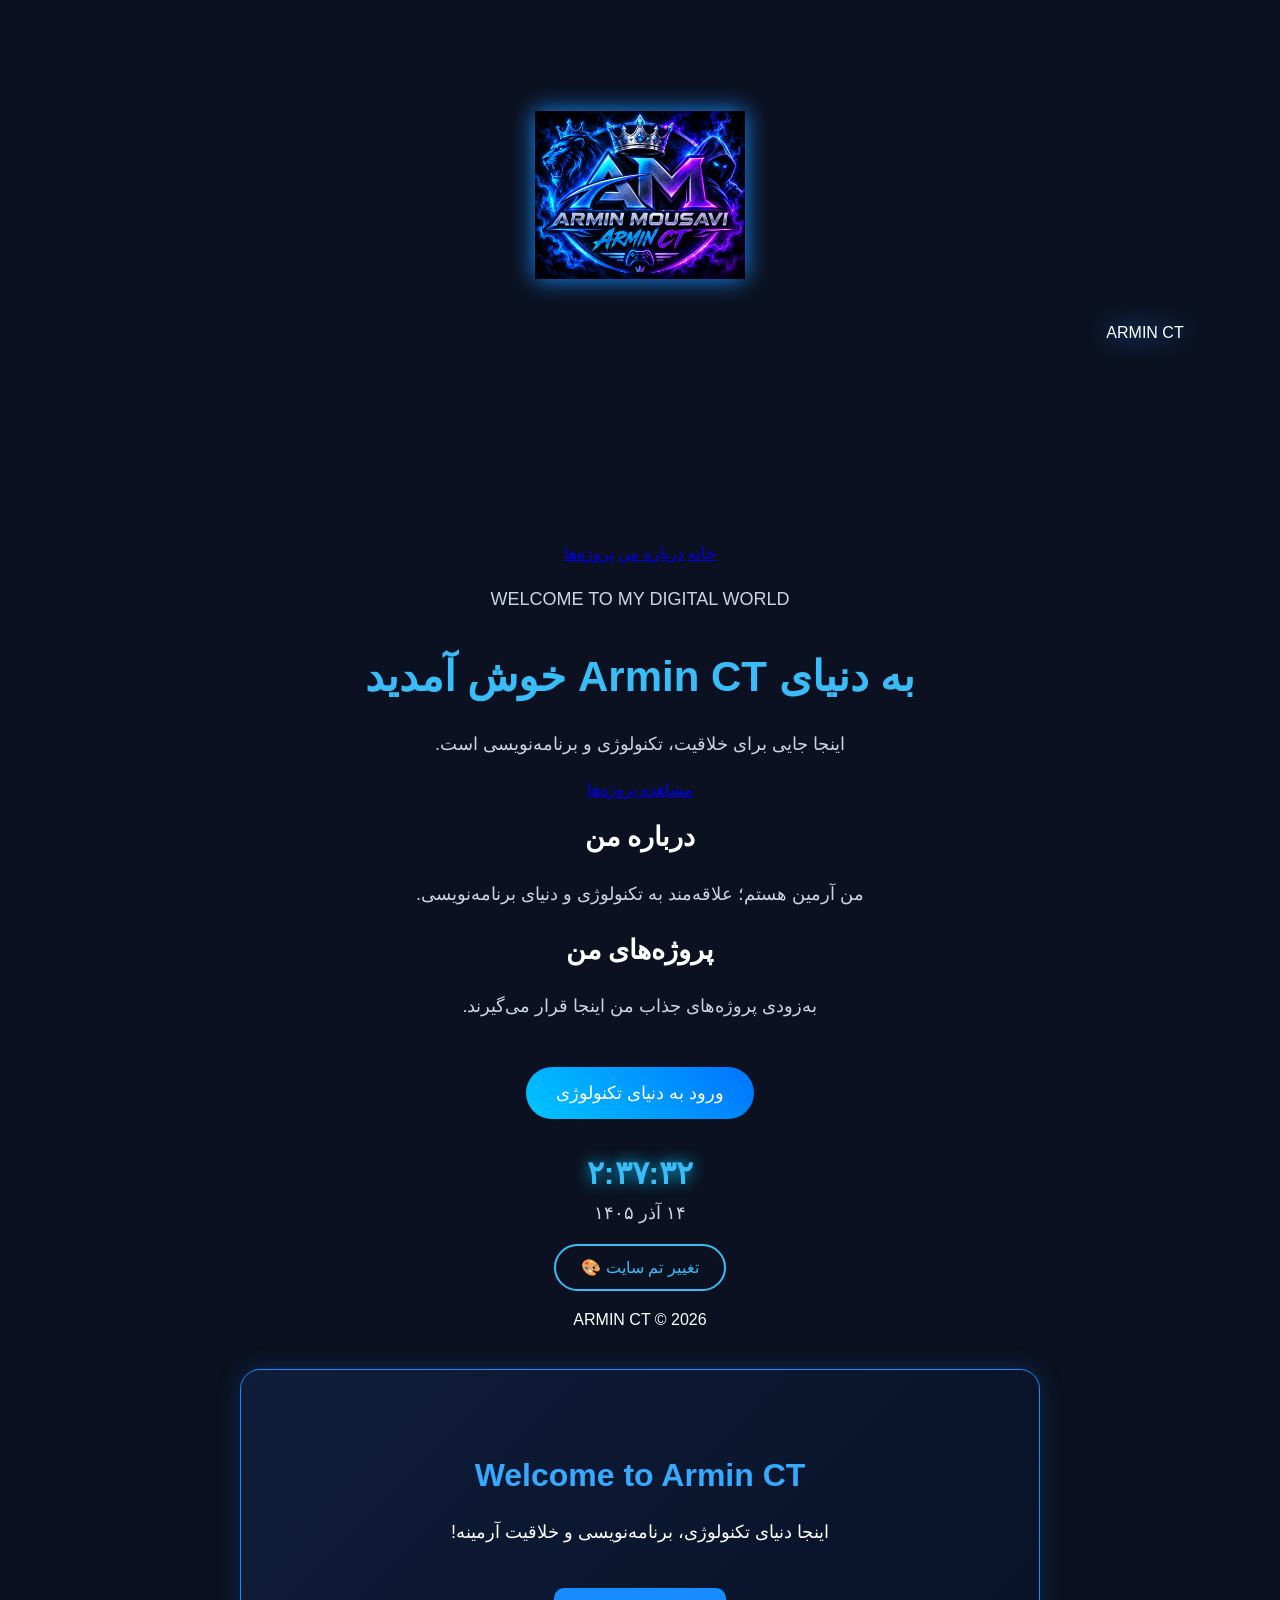
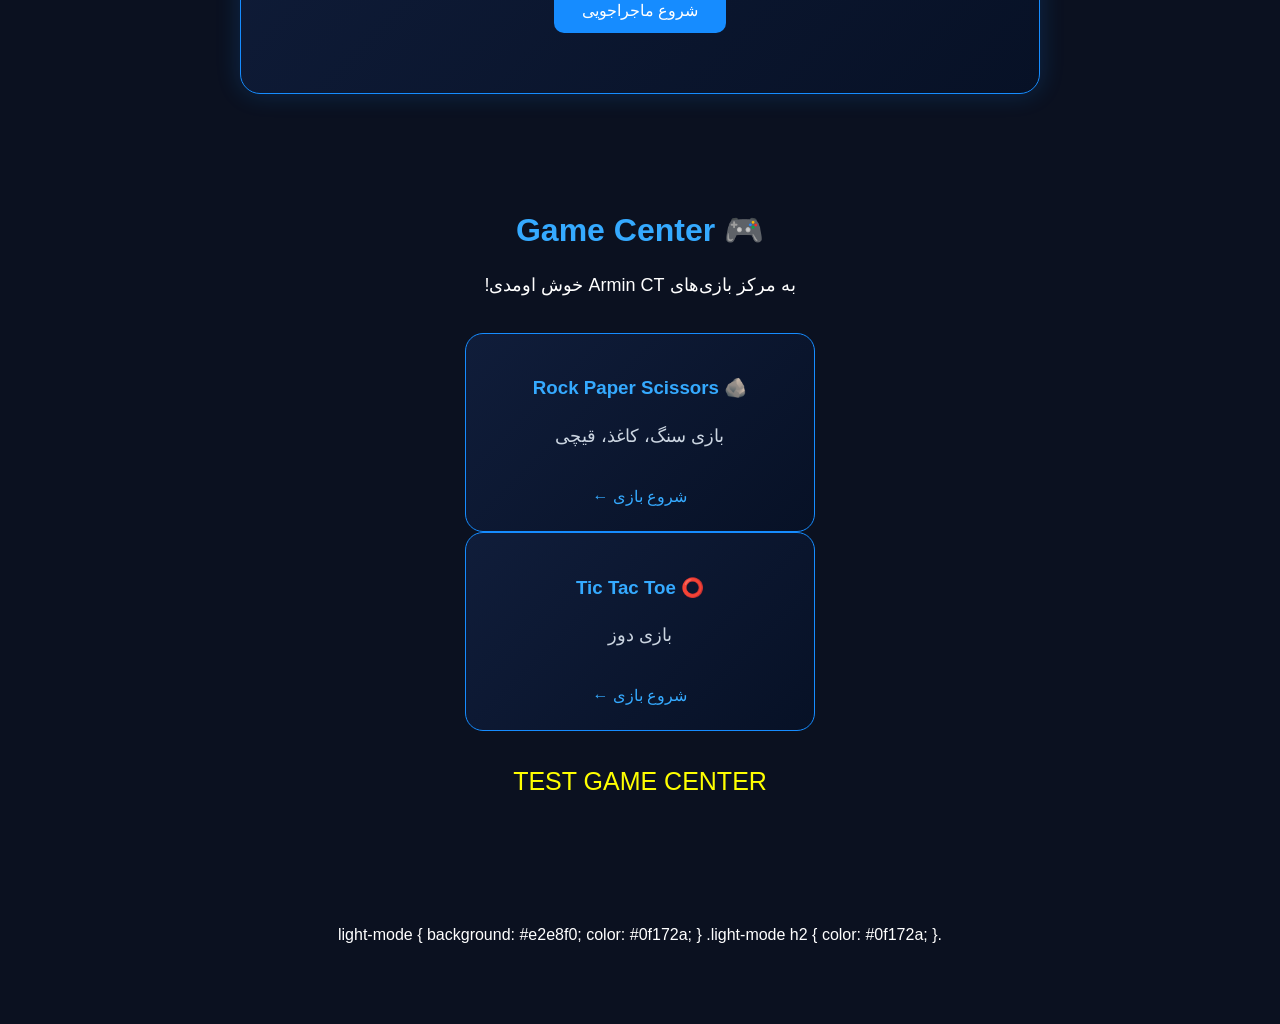
<file: index.html>
<!DOCTYPE html>
<html lang="fa" dir="rtl">
<head>
  <meta name="google-site-verification" content="mWU2wFauvjblt5ZST6eEKEn3lCMt_ggomNJCG3_ErS8" />  
    <meta charset="UTF-8">
    <meta name="viewport" content="width=device-width, initial-scale=1.0">
    <title>Armin CT</title>
<link rel="stylesheet" href="style.css">
</head>

<body>

    <header>
      <img src="armin%20mousavi.jfif" alt="ARMIN MOUSAVI Logo" class="logo">
        <div class="logo">ARMIN <span>CT</span></div>
        <nav>
            <a href="#home">خانه</a>
            <a href="#about">درباره من</a>
            <a href="#projects">پروژه‌ها</a>
        </nav>
    </header>

    <main id="home">

        <section class="hero">
            <p class="welcome">WELCOME TO MY DIGITAL WORLD</p>

            <h1>به دنیای <span>Armin CT</span> خوش آمدید</h1>

            <p class="description">
                اینجا جایی برای خلاقیت، تکنولوژی و برنامه‌نویسی است.
            </p>

            <a class="button" href="#projects">
                مشاهده پروژه‌ها
            </a>
        </section>

        <section id="about">
            <h2>درباره من</h2>
            <p>من آرمین هستم؛ علاقه‌مند به تکنولوژی و دنیای برنامه‌نویسی.</p>
        </section>

        <section id="projects">
            <h2>پروژه‌های من</h2>
            <p>به‌زودی پروژه‌های جذاب من اینجا قرار می‌گیرند.</p>
        </section>
<button class="tech-btn">
ورود به دنیای تکنولوژی
</button>
  <div id="clock"></div>  
 <div id="date"></div> 
 <button id="themeBtn">تغییر تم سایت 🎨</button>
  </main>

    <footer>
        ARMIN CT © 2026
    </footer>

  <script src="script.js"></script>
<section id="welcome">
  <h2>Welcome to Armin CT</h2>
  <p>اینجا دنیای تکنولوژی، برنامه‌نویسی و خلاقیت آرمینه!</p>
  <button onclick="alert('Welcome to Armin CT!')">
    شروع ماجراجویی
  </button>
</section>
<section id="game-center">
  <h2>🎮 Game Center</h2>
  <p>به مرکز بازی‌های Armin CT خوش اومدی!</p>

  <a href="rock-paper-scissors.html" class="game-card">
    <h3>🪨 Rock Paper Scissors</h3>
    <p>بازی سنگ، کاغذ، قیچی</p>
    <span>شروع بازی ←</span>
  </a>
<a href="tic-tac-toe.html" class="game-card">
  <h3>⭕ Tic Tac Toe</h3>
  <p>بازی دوز</p>
  <span>شروع بازی ←</span>
</a>
<p style="color:yellow; font-size:25px;">
  TEST GAME CENTER
</p>
</section>
</body>
</html>
.light-mode {
    background: #e2e8f0;
    color: #0f172a;
}

.light-mode h2 {
    color: #0f172a;
}
</file>
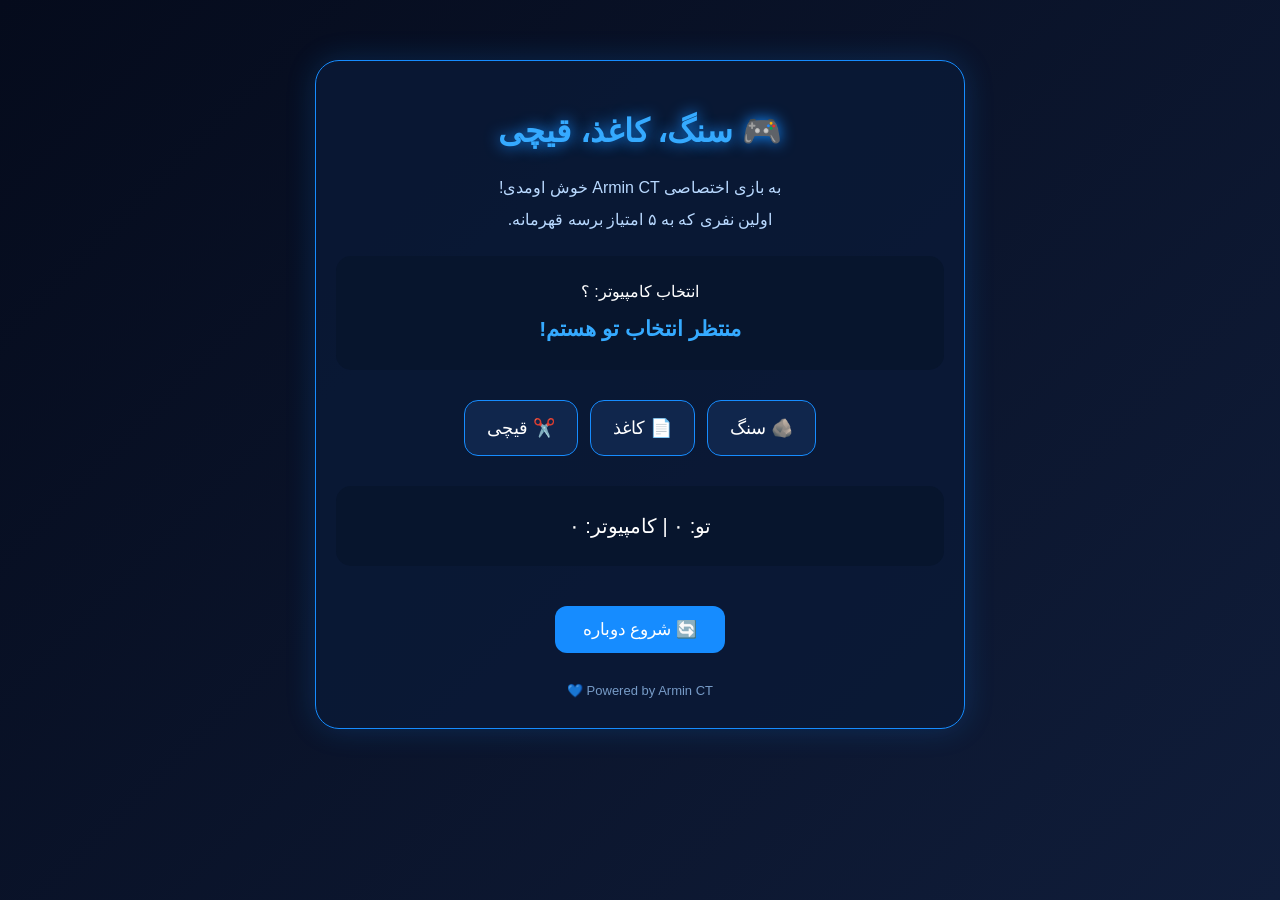
<file: rock-paper-scissors.html>
<!DOCTYPE html>
<html lang="fa" dir="rtl">
<head>
<meta charset="UTF-8">
<meta name="viewport" content="width=device-width, initial-scale=1.0">
<title>Rock Paper Scissors | Armin CT</title>
<style>
* { box-sizing: border-box; }
body {
  margin: 0; min-height: 100vh; padding: 25px 15px;
  font-family: Tahoma, sans-serif; color: white; text-align: center;
  background: linear-gradient(135deg, #050b1c, #101d3a);
}
.container {
  max-width: 650px; margin: 35px auto; padding: 30px 20px;
  border: 1px solid #168cff; border-radius: 24px;
  background: rgba(10, 25, 55, 0.85);
  box-shadow: 0 0 30px rgba(22, 140, 255, 0.2);
}
h1 { color: #35aaff; text-shadow: 0 0 15px #168cff; }
.subtitle { color: #b9d9ff; line-height: 2; }
.choices {
  display: flex; justify-content: center; flex-wrap: wrap;
  gap: 12px; margin: 30px 0;
}
.choice {
  padding: 16px 22px; border: 1px solid #168cff; border-radius: 14px;
  background: #10264c; color: white; font-size: 18px;
  cursor: pointer; transition: 0.25s;
}
.choice:hover {
  background: #168cff; transform: translateY(-5px);
  box-shadow: 0 0 18px #168cff;
}
.display {
  margin: 20px 0; padding: 20px; border-radius: 15px;
  background: #07152d; line-height: 2;
}
#result { font-size: 21px; font-weight: bold; color: #35aaff; }
#score { font-size: 20px; color: white; }
.reset {
  margin-top: 20px; padding: 13px 28px; border: none;
  border-radius: 12px; background: #168cff; color: white;
  font-size: 17px; cursor: pointer;
}
.reset:hover { background: #0066cc; }
.hidden { display: none; }
#champion {
  margin-top: 30px; padding: 25px 10px; border: 2px solid #35aaff;
  border-radius: 20px; background: linear-gradient(135deg, #102b55, #071126);
  box-shadow: 0 0 30px rgba(22, 140, 255, 0.4);
  animation: victory 0.8s ease;
}
.trophy {
  font-size: 100px; animation: trophy 1.5s infinite alternate;
  filter: drop-shadow(0 0 20px gold);
}
#champion h2 { color: #ffd84d; font-size: 28px; }
@keyframes victory {
  from { transform: scale(0.5); opacity: 0; }
  to { transform: scale(1); opacity: 1; }
}
@keyframes trophy {
  from { transform: translateY(0) rotate(-5deg); }
  to { transform: translateY(-12px) rotate(5deg); }
}
.win-animation {
  animation: victory 0.5s ease;
  color: #ffd84d !important;
}
.footer { margin-top: 30px; color: #779bc7; font-size: 13px; }
</style>
</head>
<body>
<div class="container">
  <h1>🎮 سنگ، کاغذ، قیچی</h1>
  <p class="subtitle">
    به بازی اختصاصی Armin CT خوش اومدی!
    <br>
    اولین نفری که به ۵ امتیاز برسه قهرمانه.
  </p>
  <div class="display">
    <div id="computer">انتخاب کامپیوتر: ؟</div>
    <div id="result">منتظر انتخاب تو هستم!</div>
  </div>
  <div class="choices">
    <button class="choice" onclick="play('سنگ')">🪨 سنگ</button>
    <button class="choice" onclick="play('کاغذ')">📄 کاغذ</button>
    <button class="choice" onclick="play('قیچی')">✂️ قیچی</button>
  </div>
  <div class="display">
    <div id="score">تو: ۰ | کامپیوتر: ۰</div>
  </div>
  <div id="champion" class="hidden"></div>
  <button class="reset" onclick="resetGame()">🔄 شروع دوباره</button>
  <div class="footer">Powered by Armin CT 💙</div>
</div>
<script>
let playerScore = 0;
let computerScore = 0;
let gameOver = false;

function play(player) {
  if (gameOver) return;
  const options = ['سنگ', 'کاغذ', 'قیچی'];
  const computer = options[Math.floor(Math.random() * 3)];
  document.getElementById('computer').innerText =
    'انتخاب کامپیوتر: ' + computer;
  let result = '';
  if (player === computer) {
    result = 'مساوی شد! 🤝';
  } else if (
    (player === 'سنگ' && computer === 'قیچی') ||
    (player === 'کاغذ' && computer === 'سنگ') ||
    (player === 'قیچی' && computer === 'کاغذ')
  ) {
    result = 'تو برنده شدی! 🏆';
    playerScore++;
  } else {
    result = 'کامپیوتر برنده شد! 🤖';
    computerScore++;
  }
  const resultBox = document.getElementById('result');
  resultBox.innerText = result;
  resultBox.classList.remove('win-animation');
  if (result === 'تو برنده شدی! 🏆') {
    void resultBox.offsetWidth;
    resultBox.classList.add('win-animation');
  }
  document.getElementById('score').innerText =
    'تو: ' + playerScore + ' | کامپیوتر: ' + computerScore;
  if (playerScore >= 5 || computerScore >= 5) {
    gameOver = true;
    const champion = document.getElementById('champion');
    if (playerScore >= 5) {
      champion.innerHTML = `
        <div class="trophy">🏆</div>
        <h2>قهرمان Armin CT!</h2>
        <p>تو این مسابقه رو بردی! 👑</p>
      `;
    } else {
      champion.innerHTML = `
        <div class="trophy">🤖</div>
        <h2>قهرمان کامپیوتر!</h2>
        <p>این بار کامپیوتر برنده شد!</p>
      `;
    }
    champion.classList.remove('hidden');
  }
}

function resetGame() {
  playerScore = 0;
  computerScore = 0;
  gameOver = false;
  document.getElementById('computer').innerText = 'انتخاب کامپیوتر: ؟';
  document.getElementById('result').innerText = 'منتظر انتخاب تو هستم!';
  document.getElementById('result').classList.remove('win-animation');
  document.getElementById('score').innerText = 'تو: ۰ | کامپیوتر: ۰';
  const champion = document.getElementById('champion');
  champion.classList.add('hidden');
  champion.innerHTML = '';
}
</script>
</body>
</html>
</file>
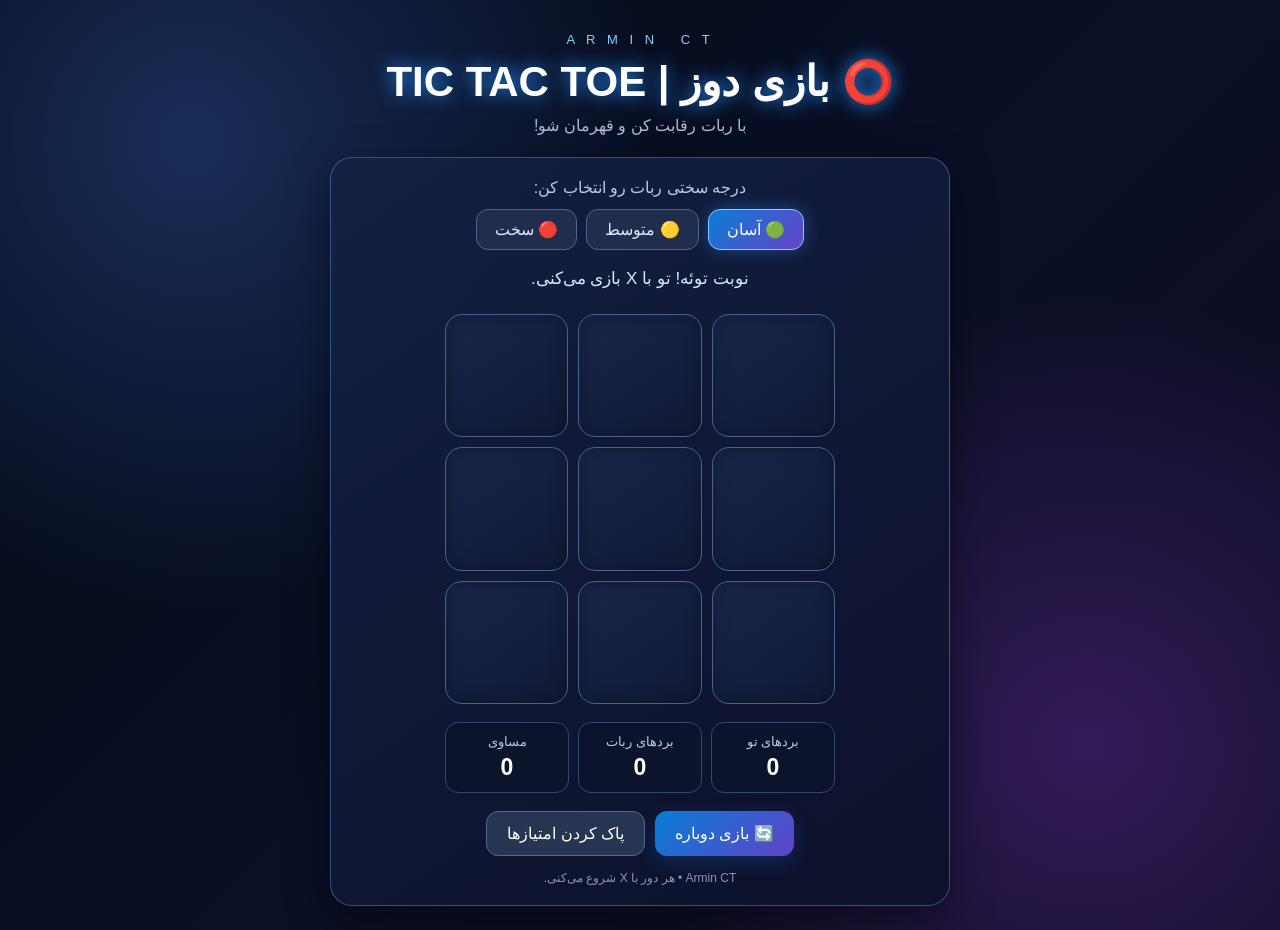
<file: tic-tac-toe.html>
<!DOCTYPE html>
<html lang="fa" dir="rtl">
<head>
<meta charset="UTF-8">
<meta name="viewport" content="width=device-width, initial-scale=1.0">
<title>Armin CT | Tic Tac Toe</title>
<style>
:root{--blue:#29a8ff;--purple:#9b63ff;--panel:#101a35;--text:#f4f7ff}
*{box-sizing:border-box}
body{margin:0;min-height:100vh;padding:24px 14px;color:var(--text);font-family:Tahoma,Arial,sans-serif;text-align:center;background:radial-gradient(circle at 15% 15%,#192d58 0,transparent 35%),radial-gradient(circle at 85% 80%,#321b58 0,transparent 34%),linear-gradient(135deg,#050a18,#0a1026 55%,#100b24)}
.wrap{width:min(100%,620px);margin:auto}
header{margin:8px 0 22px}
.logo{font-size:13px;letter-spacing:4px;color:#8bcfff}
h1{font-size:clamp(28px,6vw,42px);margin:10px 0;color:#fff;text-shadow:0 0 18px #238fff}
.sub{color:#aebbd7;margin:0}
.panel{background:linear-gradient(145deg,rgba(20,33,66,.96),rgba(13,17,42,.96));border:1px solid rgba(91,164,255,.42);border-radius:22px;padding:20px;box-shadow:0 15px 45px #0007}
.label{color:#b9c9e8;margin:0 0 12px}
.difficulties{display:flex;gap:9px;justify-content:center;flex-wrap:wrap;margin-bottom:18px}
button{font:inherit;cursor:pointer;border:0}
.level{padding:10px 18px;border-radius:12px;color:#dceaff;background:#202d4c;border:1px solid #52658c;transition:.2s}
.level.active{background:linear-gradient(135deg,#087ed5,#6843c9);border-color:#8acaff;box-shadow:0 0 17px #268cff66;color:white}
.status{min-height:30px;margin:12px 0 16px;color:#d8e7ff;font-size:17px}
.board{width:min(100%,390px);margin:0 auto;display:grid;grid-template-columns:repeat(3,1fr);gap:10px;direction:ltr}
.cell{aspect-ratio:1;background:linear-gradient(145deg,#18264a,#111a35);border:1px solid #49618e;border-radius:17px;color:white;font-size:clamp(42px,12vw,68px);font-weight:bold;display:grid;place-items:center;box-shadow:inset 0 0 18px #0004;transition:transform .15s,border-color .2s}
.cell:disabled{cursor:default;opacity:1}
.cell:not(:disabled):hover{transform:scale(1.035);border-color:#55baff;background:#1c3159}
.cell.x{color:#55c1ff;text-shadow:0 0 18px #159dff}
.cell.o{color:#c19aff;text-shadow:0 0 18px #a05cff}
.cell.win{border-color:#ffe17c;box-shadow:0 0 22px #ffc83d88,inset 0 0 18px #ffc83d22;animation:pulse .7s infinite alternate}
@keyframes pulse{to{transform:scale(1.04)}}
.scores{display:grid;grid-template-columns:repeat(3,1fr);gap:9px;margin:18px auto;max-width:390px}
.score{padding:11px 5px;border-radius:13px;background:#0b142b;border:1px solid #34476d;color:#b9c9e8;font-size:13px}
.score strong{display:block;font-size:23px;color:white;margin-top:5px}
.actions{display:flex;justify-content:center;gap:10px;flex-wrap:wrap;margin-top:16px}
.action{padding:12px 20px;border-radius:12px;background:linear-gradient(135deg,#087ed5,#6042c8);color:white;box-shadow:0 6px 18px #1459ad55}
.action.secondary{background:#263552;border:1px solid #53688f;box-shadow:none}
.note{font-size:12px;color:#8798ba;margin:15px 0 0}
.overlay{position:fixed;inset:0;background:#030713dc;display:none;place-items:center;padding:20px;z-index:5}
.overlay.show{display:grid}
.result{position:relative;width:min(100%,430px);padding:28px 20px;border-radius:24px;background:linear-gradient(145deg,#15264b,#17112f);border:1px solid #5b8ed1;box-shadow:0 0 45px #126dce66;overflow:hidden}
.result h2{font-size:clamp(30px,8vw,46px);margin:8px 0}
.trophy{font-size:86px;display:block;animation:bounce .8s infinite alternate}
@keyframes bounce{to{transform:translateY(-10px) rotate(5deg)}}
.lose-stamp{display:inline-block;color:#ff3838;border:7px double #ff3838;padding:7px 15px;font-weight:900;font-size:clamp(28px,8vw,43px);letter-spacing:3px;transform:rotate(-12deg);text-shadow:0 0 9px #ff242455;box-shadow:0 0 14px #ff242455;margin:16px 0}
.robot{font-size:83px;display:block;filter:drop-shadow(0 0 13px #9a7cff)}
.draw-icon{font-size:70px;display:block}
.result p{color:#d0dcf3}
.stars{position:fixed;inset:0;pointer-events:none;overflow:hidden;z-index:6}
.star{position:absolute;top:-30px;color:#ffe27a;font-size:22px;animation:fall 2.5s linear forwards;text-shadow:0 0 12px #ffd84d}
@keyframes fall{to{transform:translateY(110vh) rotate(720deg);opacity:0}}
@media(prefers-reduced-motion:reduce){*,*::before,*::after{animation-duration:.01ms!important;transition-duration:.01ms!important}}
</style>
</head>
<body>
<div class="wrap">
<header>
  <div class="logo">A R M I N &nbsp; C T</div>
  <h1>⭕ بازی دوز | TIC TAC TOE</h1>
  <p class="sub">با ربات رقابت کن و قهرمان شو!</p>
</header>
<main class="panel">
  <p class="label">درجه سختی ربات رو انتخاب کن:</p>
  <div class="difficulties" role="group" aria-label="درجه سختی">
    <button class="level active" data-level="easy" type="button">🟢 آسان</button>
    <button class="level" data-level="medium" type="button">🟡 متوسط</button>
    <button class="level" data-level="hard" type="button">🔴 سخت</button>
  </div>
  <div class="status" id="status" aria-live="polite">نوبت توئه! تو با X بازی می‌کنی.</div>
  <div class="board" id="board" aria-label="صفحه بازی دوز">
    <button class="cell" data-i="0" aria-label="خانه ۱" type="button"></button>
    <button class="cell" data-i="1" aria-label="خانه ۲" type="button"></button>
    <button class="cell" data-i="2" aria-label="خانه ۳" type="button"></button>
    <button class="cell" data-i="3" aria-label="خانه ۴" type="button"></button>
    <button class="cell" data-i="4" aria-label="خانه ۵" type="button"></button>
    <button class="cell" data-i="5" aria-label="خانه ۶" type="button"></button>
    <button class="cell" data-i="6" aria-label="خانه ۷" type="button"></button>
    <button class="cell" data-i="7" aria-label="خانه ۸" type="button"></button>
    <button class="cell" data-i="8" aria-label="خانه ۹" type="button"></button>
  </div>
  <div class="scores">
    <div class="score">بردهای تو<strong id="wins">0</strong></div>
    <div class="score">بردهای ربات<strong id="losses">0</strong></div>
    <div class="score">مساوی<strong id="draws">0</strong></div>
  </div>
  <div class="actions">
    <button class="action" id="restart" type="button">🔄 بازی دوباره</button>
    <button class="action secondary" id="resetScores" type="button">پاک کردن امتیازها</button>
  </div>
  <p class="note">Armin CT • هر دور با X شروع می‌کنی.</p>
</main>
</div>
<div class="overlay" id="overlay" role="dialog" aria-modal="true" aria-labelledby="resultTitle">
  <div class="result">
    <div id="resultArt"></div>
    <h2 id="resultTitle"></h2>
    <p id="resultText"></p>
    <button class="action" id="again" type="button">بازی بعدی</button>
  </div>
</div>
<div class="stars" id="stars"></div>
<script>
(() => {
  const cells = [...document.querySelectorAll('.cell')];
  const statusEl = document.getElementById('status');
  const overlay = document.getElementById('overlay');
  const resultArt = document.getElementById('resultArt');
  const resultTitle = document.getElementById('resultTitle');
  const resultText = document.getElementById('resultText');
  const winsEl = document.getElementById('wins');
  const lossesEl = document.getElementById('losses');
  const drawsEl = document.getElementById('draws');
  const starsEl = document.getElementById('stars');
  const lines = [[0,1,2],[3,4,5],[6,7,8],[0,3,6],[1,4,7],[2,5,8],[0,4,8],[2,4,6]];
  let board = Array(9).fill('');
  let level = 'easy';
  let busy = false;
  let finished = false;
  let scores = {wins:0, losses:0, draws:0};

  function winner(b) {
    for (const line of lines) {
      const [a,c,d] = line;
      if (b[a] && b[a] === b[c] && b[a] === b[d]) return {mark:b[a], line};
    }
    return b.every(Boolean) ? {mark:'draw', line:[]} : null;
  }
  function render() {
    cells.forEach((cell,i) => {
      cell.textContent = board[i];
      cell.className = 'cell' + (board[i] ? ' ' + board[i].toLowerCase() : '');
      cell.disabled = Boolean(board[i]) || busy || finished;
    });
  }
  function updateScores() {
    winsEl.textContent = scores.wins;
    lossesEl.textContent = scores.losses;
    drawsEl.textContent = scores.draws;
  }
  function endGame(result) {
    finished = true;
    busy = false;
    render();
    if (result.mark === 'X') {
      scores.wins++;
      result.line.forEach(i => cells[i].classList.add('win'));
      resultArt.innerHTML = '<span class="trophy" aria-label="جام قهرمانی">🏆</span>';
      resultTitle.textContent = 'YOU WIN!';
      resultText.textContent = 'آفرین قهرمان! ربات رو شکست دادی!';
      celebrate();
    } else if (result.mark === 'O') {
      scores.losses++;
      resultArt.innerHTML = '<span class="robot" aria-label="ربات">🤖</span><div class="lose-stamp">YOU LOSE</div>';
      resultTitle.textContent = 'ربات برنده شد!';
      resultText.textContent = 'این دور مال ربات شد؛ دوباره امتحان کن!';
    } else {
      scores.draws++;
      resultArt.innerHTML = '<span class="draw-icon">🤝</span>';
      resultTitle.textContent = 'مساوی شد!';
      resultText.textContent = 'هیچ‌کدومتون برنده نشدید. یک دور دیگه؟';
    }
    updateScores();
    statusEl.textContent = result.mark === 'X' ? 'تو برنده شدی! 🏆' : result.mark === 'O' ? 'ربات این دور رو برد.' : 'بازی مساوی شد.';
    window.setTimeout(() => overlay.classList.add('show'), 180);
  }
  function celebrate() {
    starsEl.innerHTML = '';
    for (let i=0;i<42;i++) {
      const star = document.createElement('span');
      star.className = 'star';
      star.textContent = ['★','✦','⭐'][i%3];
      star.style.left = Math.random()*100 + '%';
      star.style.animationDelay = Math.random()*1.1 + 's';
      star.style.fontSize = (14+Math.random()*18) + 'px';
      starsEl.appendChild(star);
    }
    window.setTimeout(() => { starsEl.innerHTML = ''; }, 3800);
  }
  function winningMove(b, mark) {
    for (let i=0;i<9;i++) if (!b[i]) {
      const test = b.slice(); test[i] = mark;
      if (winner(test)?.mark === mark) return i;
    }
    return -1;
  }
  function chooseMove() {
    const empty = board.map((v,i)=>v ? -1 : i).filter(i=>i>=0);
    if (level === 'easy') return empty[Math.floor(Math.random()*empty.length)];
    const win = winningMove(board,'O');
    if (win >= 0) return win;
    const block = winningMove(board,'X');
    if (block >= 0 && (level === 'hard' || Math.random() < .75)) return block;
    if (level === 'hard') {
      if (!board[4]) return 4;
      const corners = [0,2,6,8].filter(i=>!board[i]);
      if (corners.length) return corners[Math.floor(Math.random()*corners.length)];
      return empty[Math.floor(Math.random()*empty.length)];
    }
    if (!board[4] && Math.random() < .65) return 4;
    return empty[Math.floor(Math.random()*empty.length)];
  }
  function robotTurn() {
    if (finished) return;
    const move = chooseMove();
    if (move === undefined) return;
    board[move] = 'O';
    const result = winner(board);
    render();
    if (result) { endGame(result); return; }
    busy = false;
    statusEl.textContent = 'نوبت توئه! X رو انتخاب کن.';
    render();
  }
  function playerTurn(i) {
    if (busy || finished || board[i]) return;
    board[i] = 'X';
    const result = winner(board);
    render();
    if (result) { endGame(result); return; }
    busy = true;
    statusEl.textContent = 'ربات داره فکر می‌کنه... 🤖';
    render();
    window.setTimeout(robotTurn, 430);
  }
  function restart() {
    board = Array(9).fill('');
    busy = false;
    finished = false;
    overlay.classList.remove('show');
    starsEl.innerHTML = '';
    statusEl.textContent = 'نوبت توئه! تو با X بازی می‌کنی.';
    render();
  }
  cells.forEach((cell,i)=>cell.addEventListener('click',()=>playerTurn(i)));
  document.querySelectorAll('.level').forEach(button=>button.addEventListener('click',()=>{
    document.querySelectorAll('.level').forEach(b=>b.classList.remove('active'));
    button.classList.add('active');
    level = button.dataset.level;
    restart();
    statusEl.textContent = 'درجه سختی تغییر کرد؛ نوبت توئه!';
  }));
  document.getElementById('restart').addEventListener('click',restart);
  document.getElementById('again').addEventListener('click',restart);
  document.getElementById('resetScores').addEventListener('click',()=>{
    scores = {wins:0,losses:0,draws:0};
    updateScores();
    restart();
  });
  render();
})();
</script>
</body>
</html>
</file>
<file: style.css>
* {
    box-sizing: border-box;
}

body {
    background: #0b1120;
    color: white;
    font-family: Tahoma, sans-serif;
    direction: rtl;
    text-align: center;
    padding: 80px 20px;
    margin: 0;
}

h1 {
    color: #38bdf8;
    font-size: 42px;
    margin-bottom: 25px;
}

h2 {
    color: #ffffff;
    font-size: 27px;
}

p {
    color: #cbd5e1;
    font-size: 18px;
    line-height: 2;
}
.tech-btn {
    background: linear-gradient(45deg, #00c6ff, #0072ff);
    color: white;
    border: none;
    padding: 15px 30px;
    border-radius: 30px;
    font-size: 18px;
    cursor: pointer;
    margin-top: 25px;
}
.tech-btn:hover {
    transform: scale(1.08);
    box-shadow: 0 0 25px #00c6ff;
    transition: 0.3s;
}
#clock {
    color: #38bdf8;
    font-size: 32px;
    font-weight: bold;
    margin-top: 35px;
    text-shadow: 0 0 15px #00c6ff;
}

#date {
    color: #cbd5e1;
    font-size: 18px;
    margin-top: 10px;
}
#themeBtn {
    background: transparent;
    color: #38bdf8;
    border: 2px solid #38bdf8;
    padding: 12px 25px;
    border-radius: 25px;
    cursor: pointer;
    margin: 20px;
    font-size: 16px;
}
body.light-mode {
    background: #e2e8f0;
    color: #0f172a;
}

body.light-mode h1,
body.light-mode h2,
body.light-mode .logo {
    color: #0f172a;
}

body.light-mode p {
    color: #334155;
}

body.light-mode nav a {
    color: #0f172a;
}
body, body * {
    transition: background-color 0.3s ease,
                color 0.3s ease,
                border-color 0.3s ease;
}
#welcome {
  text-align: center;
  padding: 60px 20px;
  margin: 40px auto;
  max-width: 800px;
  border: 1px solid #168cff;
  border-radius: 20px;
  background: linear-gradient(135deg, #101d3a, #071126);
  box-shadow: 0 0 25px rgba(22, 140, 255, 0.2);
}

#welcome h2 {
  color: #35aaff;
  font-size: 32px;
  margin-bottom: 20px;
}

#welcome p {
  color: #ffffff;
  font-size: 18px;
  line-height: 2;
}

#welcome button {
  background: #168cff;
  color: white;
  border: none;
  padding: 13px 28px;
  border-radius: 10px;
  cursor: pointer;
  font-size: 16px;
  margin-top: 20px;
  transition: 0.3s;
}

#welcome button:hover {
  background: #0066cc;
  transform: scale(1.05);
}
#game-center {
  text-align: center;
  padding: 50px 20px;
  margin: 40px auto;
  max-width: 900px;
}

#game-center h2 {
  color: #35aaff;
  font-size: 32px;
  margin-bottom: 15px;
}

#game-center > p {
  color: white;
  margin-bottom: 30px;
}

.game-card {
  display: block;
  max-width: 350px;
  margin: auto;
  padding: 25px;
  background: linear-gradient(135deg, #101d3a, #071126);
  border: 1px solid #168cff;
  border-radius: 18px;
  color: white;
  text-decoration: none;
  transition: 0.3s;
}

.game-card:hover {
  transform: translateY(-6px);
  box-shadow: 0 0 20px rgba(22, 140, 255, 0.3);
}

.game-card h3 {
  color: #35aaff;
}

.game-card span {
  display: inline-block;
  margin-top: 15px;
  color: #35aaff;
}
.logo {
  width: 210px;
  height: 210px;
  object-fit: contain;
  border-radius: 15px;
  filter: drop-shadow(0 0 12px #168cff);
  margin: 10px;
  transition: 0.3s;
}

.logo:hover {
  transform: scale(1.1);
  filter: drop-shadow(0 0 20px #8a2be2);
}
</file>
